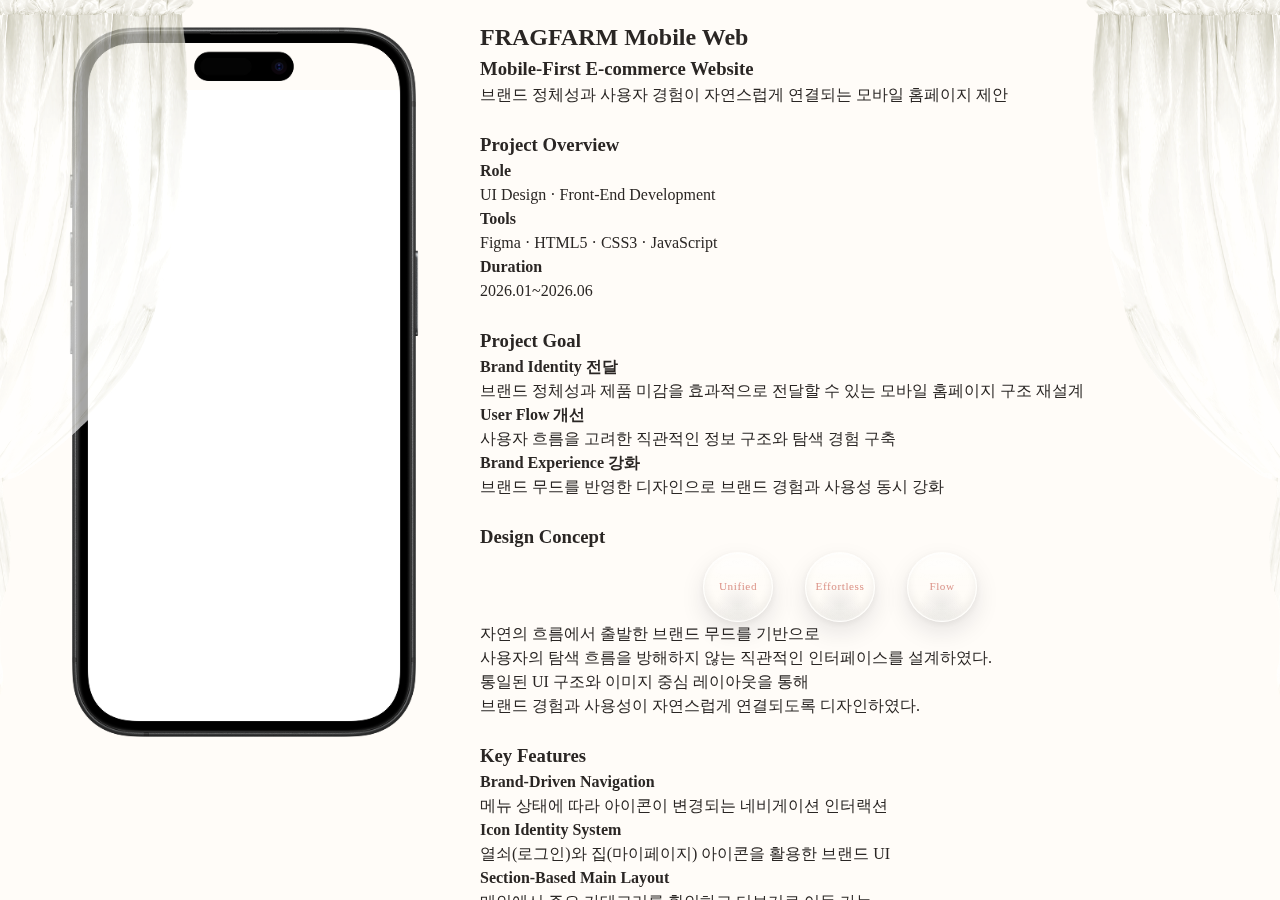
<file: fragfarm-mobile-project/index.html>
<!DOCTYPE html>
<html lang="ko">
<head>
    <meta charset="UTF-8">
    <meta name="viewport" content="width=device-width, initial-scale=1.0">
    <title>Document</title>
    <link rel="stylesheet" href="css/reset.css">
    <link rel="stylesheet" href="css/index.css">
</head>
<body>
<main>
    <article class="project">
        <section class="project__preview">
            <h2 class="visually-hidden">프로젝트 미리보기</h2>
            <div class="device">
                <div class="device-screen">
                    <iframe title="FRAGFARM 모바일 웹 미리보기"
                            src="https://suyeonn.dothome.co.kr/fragfarm-mobile/index.php" 
                            frameborder="0">
                    </iframe>
                </div>
                <img class="device-frame" 
                     src="assets/images/iPhone 16.png" 
                     alt="">
            </div>
        </section>
        <div class="layout">
            <header class="project__header">
                <h2 class="project__title">FRAGFARM Mobile Web</h2>
                <h3 class="project__subtitle">Mobile-First E-commerce Website</h3>
                <p class="project__summary">
                    브랜드 정체성과 사용자 경험이 자연스럽게 연결되는 모바일 홈페이지 제안
                </p>
            </header>
            <section class="project__overview">
                <h3 class="project__subtitle">Project Overview</h3>
                <ul class="project__content">
                    <li>
                        <h4>Role</h4>
                        <p>UI Design · Front-End Development</p>
                    </li>
                    <li>
                        <h4>Tools</h4>
                        <p>Figma · HTML5 · CSS3 · JavaScript</p>
                    </li>
                    <li>
                        <h4>Duration</h4>
                        <p>2026.01~2026.06</p>
                    </li>
                </ul>
            </section>
            <section class="project__goal">
                <h3 class="project__subtitle">Project Goal</h3>
                <ul class="project__content">
                    <li>
                        <h4>Brand Identity 전달</h4>
                        <p>브랜드 정체성과 제품 미감을 효과적으로 전달할 수 있는 모바일 홈페이지 구조 재설계</p>
                    </li>
                    <li>
                        <h4>User Flow 개선</h4>
                        <p>사용자 흐름을 고려한 직관적인 정보 구조와 탐색 경험 구축</p>
                    </li>
                    <li>
                        <h4>Brand Experience 강화</h4>
                        <p>브랜드 무드를 반영한 디자인으로 브랜드 경험과 사용성 동시 강화</p>
                    </li>
                </ul>
            </section>
            <section class="project__concept">
                <h3 class="project__subtitle">Design Concept</h3>
                <div class="project__content">
                    <ul class="concept__keywords">
                        <li class="concept__keyword">
                            Unified
                        </li>
                        <li class="concept__keyword">
                            Effortless
                        </li>
                        <li class="concept__keyword">
                            Flow
                        </li>
                    </ul>
                    <p>
                        자연의 흐름에서 출발한 브랜드 무드를 기반으로<br>
                        사용자의 탐색 흐름을 방해하지 않는 직관적인 인터페이스를 설계하였다.
                    </p>
                    <p>
                        통일된 UI 구조와 이미지 중심 레이아웃을 통해<br>
                        브랜드 경험과 사용성이 자연스럽게 연결되도록 디자인하였다.
                    </p>
                </div>
            </section>
            <section class="project__key-features">
                <h3 class="project__subtitle">Key Features</h3>
                <ul class="project__content">
                    <li>
                        <h4>Brand-Driven Navigation</h4>
                        <p>메뉴 상태에 따라 아이콘이 변경되는 네비게이션 인터랙션</p>
                    </li>
                    <li>
                        <h4>Icon Identity System</h4>
                        <p>열쇠(로그인)와 집(마이페이지) 아이콘을 활용한 브랜드 UI</p>
                    </li>
                    <li>
                        <h4>Section-Based Main Layout</h4>
                        <p>메인에서 주요 카테고리를 확인하고 더보기로 이동 가능</p>
                    </li>
                    <li>
                        <h4>Product Browsing Control</h4>
                        <p>1열 / 2열 보기와 페이지 분리를 통한 탐색 피로도 감소</p>
                    </li>
                    <li>
                        <h4>Quick Shopping Interaction</h4>
                        <p>위시리스트와 장바구니로 상세 페이지 없이 쇼핑 가능</p>
                    </li>
                </ul>
            </section>
        </div>
    </article>
</main>
</body>
</html>
</file>
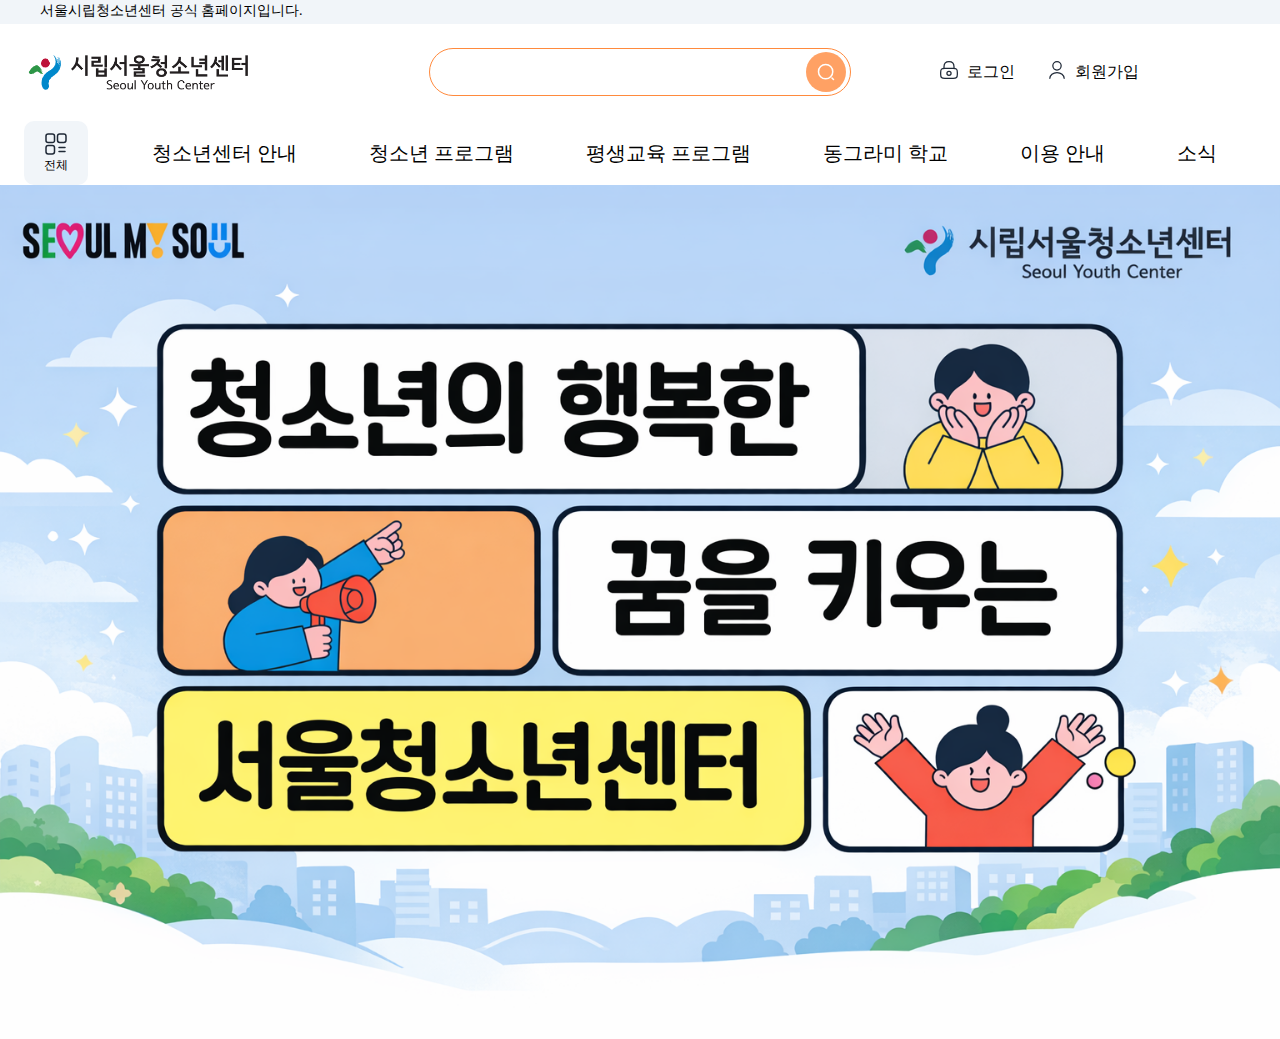
<file: seoul-youth-center/index.html>
<!DOCTYPE html>
<html lang="ko">
<head>
    <meta charset="UTF-8">
    <meta name="viewport" content="width=device-width, initial-scale=1.0">
    <title>시립서울청소년센터</title>
    <link rel="stylesheet" href="css/reset.css">
    <link rel="stylesheet" href="css/base.css">

    <link rel="stylesheet" href="css/layout/nav-global.css">
    <link rel="stylesheet" href="css/layout/header.css">

    <link rel="stylesheet" href="css/components/icons.css">
    
    <link rel="stylesheet" href="css/pages/index.css">
</head>
<body>

    <!-- Top bar -->
<div class="top-bar">
<p>서울시립청소년센터 공식 홈페이지입니다.</p>
</div>

    <!-- Header -->
<header class="container">
        <!-- Header : Top -->
    <div class="header-top">
        <h1><img class="logo" src="assets/images/Logo.gif" alt="로고"></h1>
        <form class="search" role="search">
            <label for="search" class="visually-hidden">사이트 검색</label>
            <input id="search" name="q" type="search">
            <button class="search__btn" type="submit" aria-label="검색">
                <svg 
                    class="icon" 
                    aria-hidden="true" 
                    focusable="false" 
                    viewBox="0 0 24 24" 
                    xmlns="http://www.w3.org/2000/svg">
                    <path d="M11.5 21C16.7467 21 21 16.7467 21 11.5C21 6.25329 16.7467 2 11.5 2C6.25329 2 2 6.25329 2 11.5C2 16.7467 6.25329 21 11.5 21Z"/>
                    <path d="M22 22L20 20"/>
                </svg>
            </button>
        </form>
        <nav class="nav-user">
            <a href="#">
                <svg 
                    class="icon" 
                    aria-hidden="true" 
                    focusable="false" 
                    viewBox="0 0 24 24" 
                    xmlns="http://www.w3.org/2000/svg">
                    <path d="M6 10V8C6 4.69 7 2 12 2C17 2 18 4.69 18 8V10"/>
                    <path d="M12 18.5C13.3807 18.5 14.5 17.3807 14.5 16C14.5 14.6193 13.3807 13.5 12 13.5C10.6193 13.5 9.5 14.6193 9.5 16C9.5 17.3807 10.6193 18.5 12 18.5Z"/>
                    <path d="M17 22H7C3 22 2 21 2 17V15C2 11 3 10 7 10H17C21 10 22 11 22 15V17C22 21 21 22 17 22Z"/>
                </svg>
                로그인
            </a>  
            <a href="#">
                <svg 
                    class="icon" 
                    aria-hidden="true" 
                    focusable="false" 
                    viewBox="0 0 24 24" 
                    xmlns="http://www.w3.org/2000/svg">
                    <path d="M12 12C14.7614 12 17 9.76142 17 7C17 4.23858 14.7614 2 12 2C9.23858 2 7 4.23858 7 7C7 9.76142 9.23858 12 12 12Z"/>
                    <path d="M20.59 22C20.59 18.13 16.74 15 12 15C7.26003 15 3.41003 18.13 3.41003 22"/>
                </svg>
                회원가입
            </a>
        </nav>
    </div>
        <!-- Header : Bottom -->
    <nav class="header-bottom nav-primary">
        <button
            class="nav-global-toggle" 
            aria-expanded="false"
            aria-label="전체 메뉴"
            aria-controls="nav-global">
            <svg 
                class="icon" 
                aria-hidden="true" 
                focusable="false" 
                viewBox="0 0 24 24" 
                xmlns="http://www.w3.org/2000/svg">
                <path d="M22 8.27V4.23C22 2.64 21.36 2 19.77 2H15.73C14.14 2 13.5 2.64 13.5 4.23V8.27C13.5 9.86 14.14 10.5 15.73 10.5H19.77C21.36 10.5 22 9.86 22 8.27Z"/>
                <path d="M10.5 8.52V3.98C10.5 2.57 9.86 2 8.27 2H4.23C2.64 2 2 2.57 2 3.98V8.51C2 9.93 2.64 10.49 4.23 10.49H8.27C9.86 10.5 10.5 9.93 10.5 8.52Z"/>
                <path d="M10.5 19.77V15.73C10.5 14.14 9.86 13.5 8.27 13.5H4.23C2.64 13.5 2 14.14 2 15.73V19.77C2 21.36 2.64 22 4.23 22H8.27C9.86 22 10.5 21.36 10.5 19.77Z"/>
                <path d="M15 15.5H21"/>
                <path d="M15 19.5H21"/>
            </svg>
            전체
        </button>
        <ul class="nav-primary__list">
            <li class="nav-primary__item"><a class="nav-primary__main" href="#">청소년센터 안내</a>
                <ul class="nav-primary__sub">
                    <li><a href="#">소개</a></li>
                    <li><a href="#">시설개요 및 안내</a></li>
                    <li><a href="#">찾아오시는 길</a></li>
                </ul>
            </li>
            <li class="nav-primary__item"><a class="nav-primary__main" href="#">청소년 프로그램</a>
                <ul class="nav-primary__sub">
                    <li><a href="#">활동신청</a></li>
                    <li><a href="#">참여활동</a></li>
                    <li><a href="#">수련활동</a></li>
                    <li><a href="#">봉사활동</a></li>
                    <li><a href="#">지역연계활동</a></li>
                    <li><a href="#">학교연계활동</a></li>
                    <li><a href="#">진로체험활동</a></li>
                    <li><a href="#">문화예술활동</a></li>
                    <li><a href="#">미래융합활동</a></li>
                    <li><a href="#">국제교류활동</a></li>
                    <li><a href="#">장애청소년활동</a></li>
                    <li><a href="#">위기청소년활동</a></li>
                    <li><a href="#">특성화활동</a></li>
                    <li><a href="#">동그라미학교</a></li>
                    <li><a href="#">방과후아카데미</a></li>
                </ul>
            </li>
            <li class="nav-primary__item"><a class="nav-primary__main" href="#">평생교육 프로그램</a>
                <ul class="nav-primary__sub">
                    <li><a href="#">접수안내</a></li>
                    <li><a href="#">교육강좌</a></li>
                </ul>
            </li>
            <li class="nav-primary__item"><a class="nav-primary__main" href="#">동그라미 학교</a></li>
            <li class="nav-primary__item"><a class="nav-primary__main" href="#">이용 안내</a>
                <ul class="nav-primary__sub">
                    <li><a href="#">문화공간</a></li>
                    <li><a href="#">종합체력실</a></li>
                    <li><a href="#">시설대관</a></li>
                    <li><a href="#">기관방문</a></li>
                </ul>
            </li>
            <li class="nav-primary__item"><a class="nav-primary__main" href="#">소식</a>
                <ul class="nav-primary__sub">
                    <li><a href="#">공지사항</a></li>
                    <li><a href="#">프로그램 활동사진</a></li>
                    <li><a href="#">보도자료</a></li>
                    <li><a href="#">서울시정</a></li>
                    <li><a href="#">공유자료</a></li>
                </ul>
            </li>
        </ul>
    </nav>
            <!-- Gobal Menu (Full Menu) -->
    <div class="nav-global">
        <div class="nav-global__header">
            <h2 class="nav-global__title">전체 메뉴</h2>
            <button
                class="nav-global__close"
                type="button"
                aria-label="전체 메뉴 닫기"
                aria-controls="global-nav">
                <svg 
                    class="icon" 
                    aria-hidden="true" 
                    focusable="false"
                    viewBox="0 0 24 24" 
                    xmlns="http://www.w3.org/2000/svg">
                    <path d="M19.8571 5L5 19.8571"/>
                    <path d="M5 5L19.8571 19.8571"/>
                </svg>
            </button>
        </div>
        <nav aria-label="전체 메뉴">
            <ul class="nav-global__list">
                <li class="nav-global__item"><a class="nav-global__main" href="#">청소년센터 안내</a>
                    <ul class="nav-global__sub">
                        <li><a href="#">소개</a></li>
                        <li><a href="#">시설개요 및 안내</a></li>
                        <li><a href="#">찾아오시는 길</a></li>
                    </ul>
                </li>
                <li class="nav-global__item"><a class="nav-global__main" href="#">청소년 프로그램</a>
                    <ul class="nav-global__sub">
                        <li><a href="#">활동신청</a></li>
                        <li><a href="#">참여활동</a></li>
                        <li><a href="#">수련활동</a></li>
                        <li><a href="#">봉사활동</a></li>
                        <li><a href="#">지역연계활동</a></li>
                        <li><a href="#">학교연계활동</a></li>
                        <li><a href="#">진로체험활동</a></li>
                        <li><a href="#">문화예술활동</a></li>
                        <li><a href="#">미래융합활동</a></li>
                        <li><a href="#">국제교류활동</a></li>
                        <li><a href="#">장애청소년활동</a></li>
                        <li><a href="#">위기청소년활동</a></li>
                        <li><a href="#">특성화활동</a></li>
                        <li><a href="#">동그라미학교</a></li>
                        <li><a href="#">방과후아카데미</a></li>
                    </ul>
                </li>
                <li class="nav-global__item"><a class="nav-global__main" href="#">평생교육 프로그램</a>
                    <ul class="nav-global__sub">
                        <li><a href="#">접수안내</a></li>
                        <li><a href="#">교육강좌</a></li>
                    </ul>
                </li>
                <li class="nav-global__item"><a class="nav-global__main" href="#">동그라미 학교
                    <svg class="icon" viewBox="0 0 24 24" xmlns="http://www.w3.org/2000/svg">
                        <path d="M13 11L21.2 2.80005"/>
                        <path d="M22 6.8V2H17.2"/>
                        <path d="M11 2H9C4 2 2 4 2 9V15C2 20 4 22 9 22H15C20 22 22 20 22 15V13"/>
                    </svg>
                </a></li>
                <li class="nav-global__item"><a class="nav-global__main" href="#">이용 안내</a>
                    <ul class="nav-global__sub">
                        <li><a href="#">문화공간</a></li>
                        <li><a href="#">종합체력실</a></li>
                        <li><a href="#">시설대관</a></li>
                        <li><a href="#">기관방문</a></li>
                    </ul>
                </li>
                <li class="nav-global__item"><a class="nav-global__main" href="#">소식</a>
                    <ul class="nav-global__sub">
                        <li><a href="#">공지사항</a></li>
                        <li><a href="#">프로그램 활동사진</a></li>
                        <li><a href="#">보도자료</a></li>
                        <li><a href="#">서울시정</a></li>
                        <li><a href="#">공유자료</a></li>
                    </ul>
                </li>
            </ul>
        </nav>
    </div>
</header>

    <!-- Main -->
<main>
    <section class="hero hero--home">
        <div class="hero__banner">
            <img src="assets/images/banner/banner-img-1.png" alt="메인 배너">
        </div>
    </section>
</main>
</body>
</file>
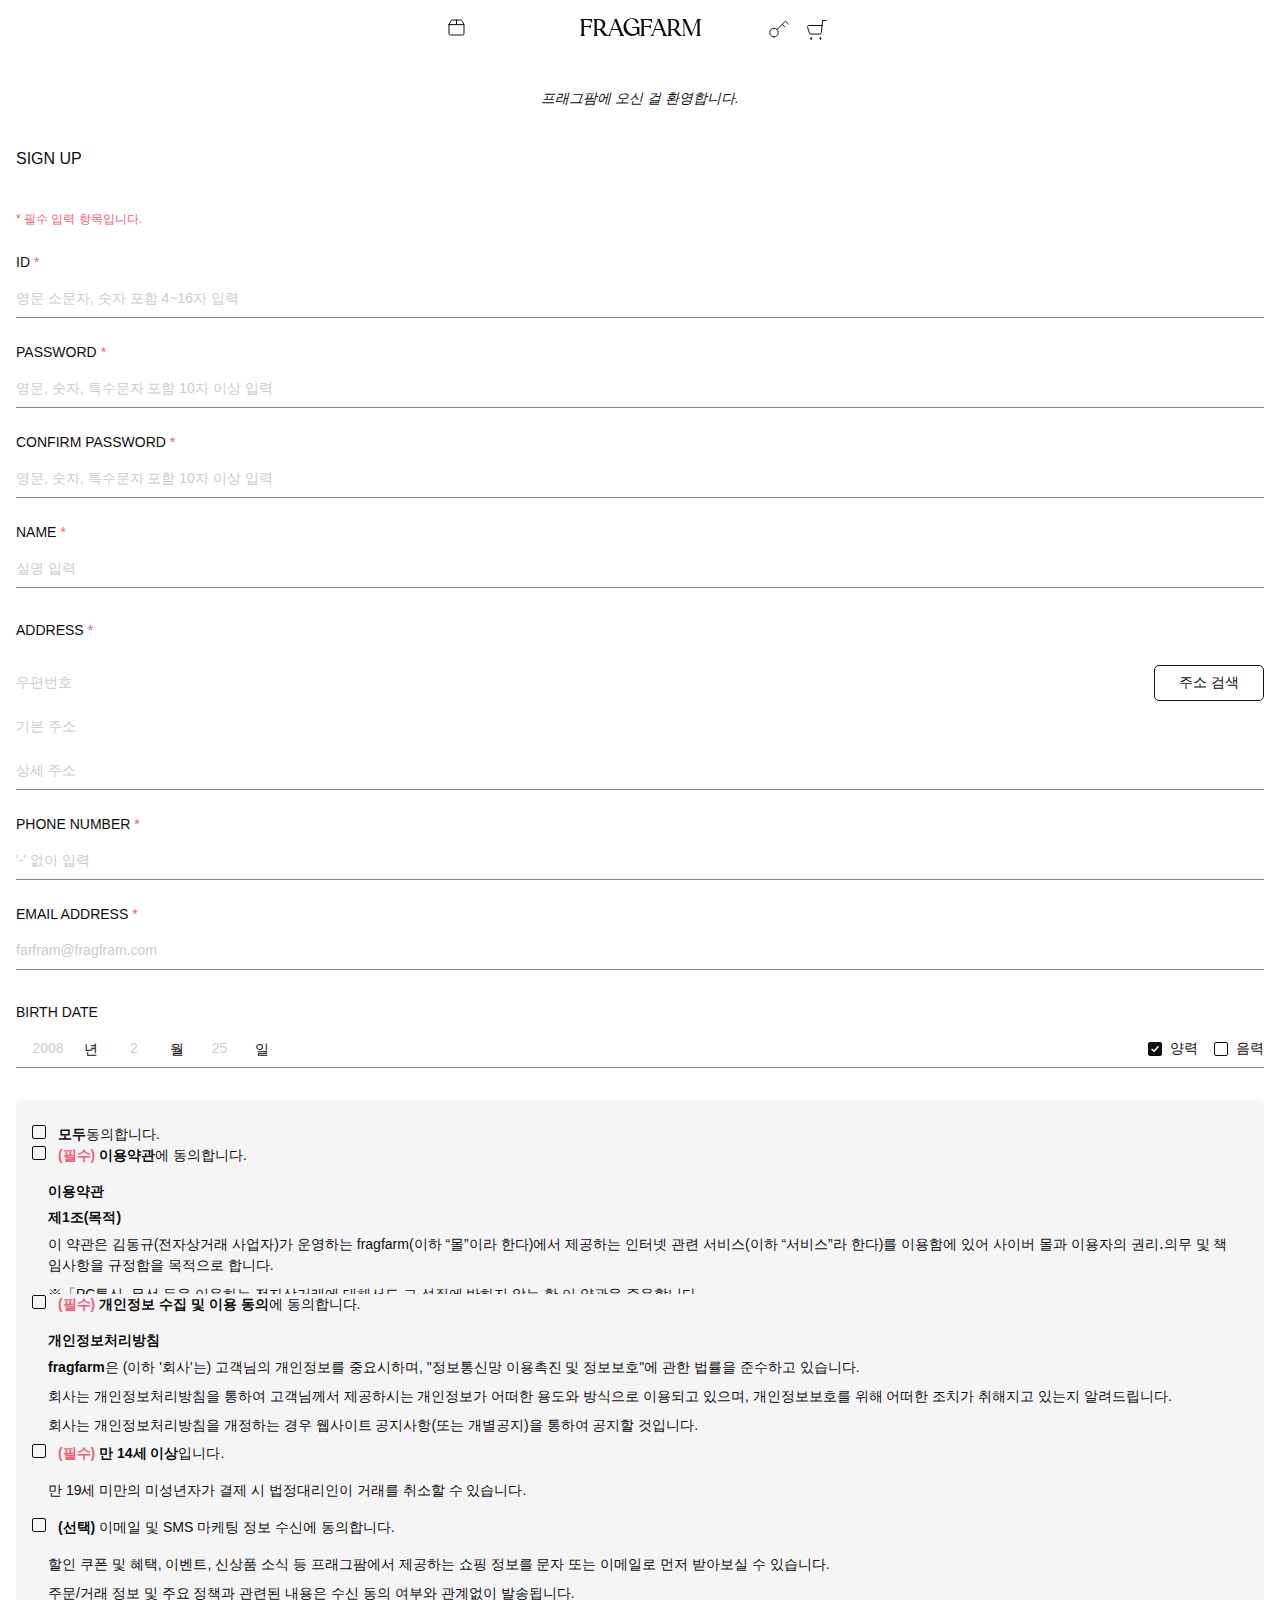
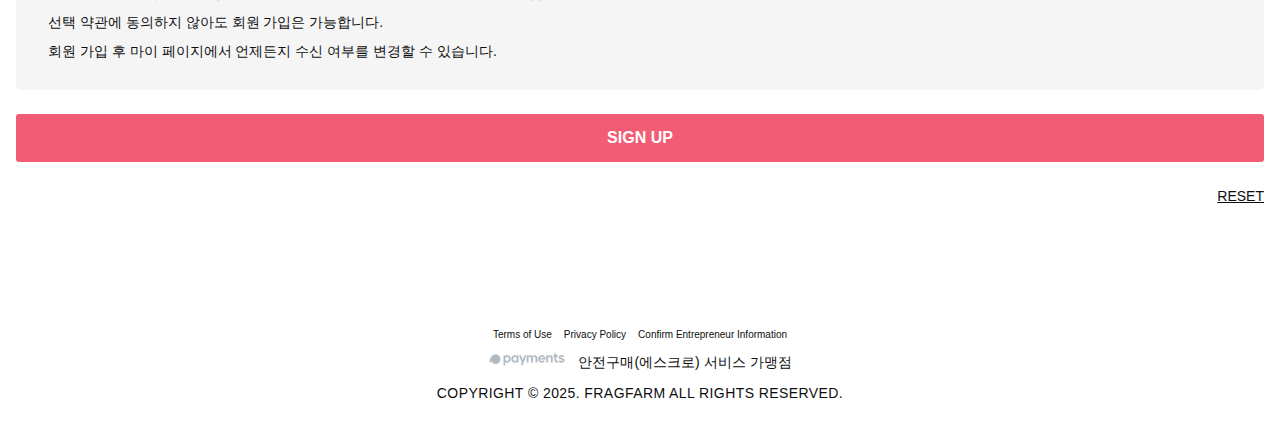
<file: fragfarm-mobile/join.html>
<!DOCTYPE html>
<html lang="ko">
<head>
    <meta charset="UTF-8">
    <meta name="viewport" content="width=device-width, initial-scale=1.0">
    <title>SIGN UP</title>
    <link rel="stylesheet" href="css/reset.css">
    <link rel="stylesheet" href="css/base.css">
    <link rel="stylesheet" href="css/typograph.css">

    <link rel="stylesheet" href="css/layout/header.css">
    <link rel="stylesheet" href="css/layout/footer.css">

    <link rel="stylesheet" href="css/component/button.css">
    <link rel="stylesheet" href="css/component/check-box.css">
    <link rel="stylesheet" href="css/component/page-head.css">

    <link rel="stylesheet" href="css/pages/join.css">
</head>
<body>
<!-- Header -->
<header>
    <!-- Logo -->
    <h1 class="logo font-brand"><a href="#">FRAGFARM</a></h1>
    <!-- Header Main Menu -->
    <button id="header-menu" class="header__menu" 
            aria-label="메인 메뉴" aria-expanded="false">
        <svg viewBox="0 0 24 24" fill="none" xmlns="http://www.w3.org/2000/svg" aria-hidden="true" focusable="false">
            <g data-state="open" transform="translate(0 0)">
                <path d="M3.99756 8.6286H18.9976V17.8553C18.9976 18.1612 18.876 18.4545 18.6596 18.6708C18.4432 18.8871 18.1497 19.0086 17.8437 19.0086H5.1514C4.84539 19.0086 4.5519 18.8871 4.33551 18.6708C4.11912 18.4545 3.99756 18.1612 3.99756 17.8553V8.6286Z"
                        stroke="currentColor" stroke-linecap="round" stroke-linejoin="round"/>
                <path d="M3.99756 8.61541L5.72833 5.28078C5.91492 4.90493 6.20045 4.58708 6.5542 4.3614C6.90796 4.13573 7.31655 4.01078 7.73602 4H15.2591C15.6884 4.00023 16.1092 4.12022 16.474 4.34648C16.8389 4.57274 17.1334 4.8963 17.3245 5.28078L18.9976 8.61541"
                        stroke="currentColor" stroke-linecap="round" stroke-linejoin="round"/>
                <path d="M19.0393 8.60625C19.4786 7.47947 20.3327 6.46085 21.4514 5.72954C21.5801 5.64904 21.6782 5.5336 21.7267 5.40551C21.7751 5.27741 21.7705 5.14574 21.7138 5.03591L19.8937 1.44591C19.8611 1.38149 19.8116 1.32654 19.7488 1.28485C19.686 1.24315 19.6112 1.2157 19.5298 1.20437C19.4497 1.19327 19.3651 1.19798 19.2813 1.2182C19.1976 1.23842 19.1168 1.27368 19.0442 1.32164C17.9886 2.04886 17.1847 3.03316 16.7624 4.1154L19.0393 8.60625Z"
                        stroke="currentColor"/>
                <path d="M4.06768 8.60625C3.62834 7.47947 2.77421 6.46085 1.65551 5.72954C1.52679 5.64904 1.42874 5.5336 1.38028 5.40551C1.33182 5.27741 1.3364 5.14574 1.39311 5.03591L3.21322 1.44591C3.24587 1.38149 3.29531 1.32654 3.35814 1.28485C3.42097 1.24315 3.49569 1.2157 3.57716 1.20437C3.65719 1.19327 3.74188 1.19798 3.8256 1.2182C3.90933 1.23842 3.99018 1.27368 4.06277 1.32164C5.11834 2.04886 5.92224 3.03316 6.34451 4.1154L4.06768 8.60625Z"
                        stroke="currentColor"/>
            </g>
            <g data-state="closed" transform="translate(0 -20)">
                <path d="M11.4976 24.0286L11.4976 28.0286"
                        stroke="currentColor"/>
                <path d="M3.99756 28.6285H18.9976V37.8552C18.9976 38.1611 18.876 38.4544 18.6596 38.6707C18.4432 38.887 18.1497 39.0085 17.8437 39.0085H5.1514C4.84539 39.0085 4.5519 38.887 4.33551 38.6707C4.11912 38.4544 3.99756 38.1611 3.99756 37.8552V28.6285Z"
                        stroke="currentColor"/>
                <path d="M3.99756 28.6154L5.72833 25.2808C5.91492 24.9049 6.20045 24.5871 6.5542 24.3614C6.90796 24.1357 7.31655 24.0108 7.73602 24H15.2591C15.6884 24.0002 16.1092 24.1202 16.474 24.3465C16.8389 24.5727 17.1334 24.8963 17.3245 25.2808L18.9976 28.6154"
                        stroke="currentColor"/>
            </g>
        </svg>
    </button>
    <!-- Header Menu Drawer -->
    <nav class="header__gnb">
    <ul class="gnb__list">
        <li class="gnb__item">
            <a class="gnb__link" href="#">about us</a>
        </li>
        <li class="gnb__item">
            <a class="gnb__link" href="#">SHOP</a>
        </li>
        <li class="gnb__item">
            <a class="gnb__link" href="#">review</a>
        </li>
        <li class="gnb__item gnb__item--has-sub">
            <button class="gnb__toggle" type="button" aria-expanded="false" aria-controls="submenu-season">
                season book
                <img src="assets/icons/expand.svg" alt="" aria-hidden="true">
            </button>
            <ul id="submenu-season" class="gnb__sublist">
                <li class="gnb__subitem">
                    <a class="gnb__link gnb__sublink" href="#">
                        2025 S/S Sentimental Rose
                    </a>
                </li>
            </ul>
        </li>
        <li class="gnb__item gnb__item--has-sub">
            <button class="gnb__toggle" type="button" aria-expanded="false" aria-controls="submenu-cs">
                customer service
                <img src="assets/icons/expand.svg" alt="" aria-hidden="true">
            </button>
            <ul id="submenu-cs" class="gnb__sublist">
                <li class="gnb__subitem">
                    <a class="gnb__link gnb__sublink" href="#">
                        QnA
                    </a>
                </li>
                <li class="gnb__subitem">
                    <a class="gnb__link gnb__sublink" href="#">
                        my page
                    </a>
                </li>
            </ul>
        </li>
        <li class="gnb__instagram">
            <a class="instagram" href="#" aria-label="인스타그램">
            <img src="assets/icons/instagram.svg" alt="" aria-hidden="true">
            </a>   
        </li>
        <li class="gnb__search">
            <form class="search" role="search">
            <label class="search__label visually-hidden" for="q">검색어 입력</label>
            <div class="search__bar">
                <input class="search__input" type="search" name="q" id="q" placeholder="What are you looking for?">
                <button class="search__button" type="submit" aria-label="검색">
                    <img src="assets/icons/search.svg" alt="" aria-hidden="true">
                </button>
            </div>
            </form>    
        </li>
    </ul>
    </nav>
    <!-- Header Action Menu -->
    <div class="header__actions">
        <a class="login" data-state="logged-out" aria-label="로그인" href="#">
            <svg viewBox="0 0 24 24" fill="none"
                xmlns="http://www.w3.org/2000/svg" aria-hidden="true" focusable="false">
                <g transform="translate(0 -17)" data-icon="logged-out">
                    <path d="M10.0286 30.5429L18.4286 22.1429L21.2857 25" 
                            stroke="currentColor" stroke-linecap="round" stroke-linejoin="round"/>
                    <path d="M15.2143 25.3572L17.7143 27.8572" 
                            stroke="currentColor" stroke-linecap="round" stroke-linejoin="round"/>
                    <path d="M7.00001 37.8572C9.36694 37.8572 11.2857 35.9384 11.2857 33.5715C11.2857 31.2045 9.36694 29.2858 7.00001 29.2858C4.63307 29.2858 2.71429 31.2045 2.71429 33.5715C2.71429 35.9384 4.63307 37.8572 7.00001 37.8572Z" 
                            stroke="currentColor" stroke-linecap="round" stroke-linejoin="round"/>
                </g>
                <g transform="translate(0 2)" data-icon="logged-in">
                    <path d="M2.71429 12.8571L12 3.57141L21.2857 12.8571"
                            stroke="currentColor" stroke-linecap="round" stroke-linejoin="round"/>
                    <path d="M5.57141 10V19.2857H18.4286V10"
                            stroke="currentColor" stroke-linecap="round" stroke-linejoin="round"/>
                    <path d="M12 19.2857V13.5714"
                            stroke="currentColor" stroke-linecap="round" stroke-linejoin="round"/>
                </g>
            </svg>
        </a>
        <a class="cart" aria-label="장바구니" href="#" >
            <svg viewBox="0 0 24 24" fill="none" xmlns="http://www.w3.org/2000/svg" aria-hidden="true" focusable="false">
                <g transform="translate(0 4)">
                    <path d="M19.1433 0.5H15.5719L14.329 12.8571C14.2773 13.1978 14.1043 13.5083 13.8418 13.7314C13.5793 13.9546 13.2449 14.0753 12.9004 14.0714H3.90043C3.5889 14.0877 3.28062 14.0015 3.02266 13.8261C2.76471 13.6507 2.57125 13.3957 2.47186 13.1L0.571856 7.38571C0.501015 7.17088 0.482206 6.94229 0.516977 6.71876C0.551747 6.49524 0.639104 6.28317 0.771856 6.1C0.910153 5.90526 1.09507 5.7483 1.3097 5.64348C1.52433 5.53866 1.76181 5.48933 2.00043 5.5H15.0719" 
                            stroke="currentColor" stroke-linecap="round" stroke-linejoin="round"/>
                    <path d="M4.14327 19.0715C4.53776 19.0715 4.85756 18.7517 4.85756 18.3572C4.85756 17.9627 4.53776 17.6429 4.14327 17.6429C3.74878 17.6429 3.42899 17.9627 3.42899 18.3572C3.42899 18.7517 3.74878 19.0715 4.14327 19.0715Z" 
                            stroke="currentColor" stroke-linecap="round" stroke-linejoin="round"/>
                    <path d="M13.429 19.0715C13.8235 19.0715 14.1433 18.7517 14.1433 18.3572C14.1433 17.9627 13.8235 17.6429 13.429 17.6429C13.0345 17.6429 12.7147 17.9627 12.7147 18.3572C12.7147 18.7517 13.0345 19.0715 13.429 19.0715Z" 
                            stroke="currentColor" stroke-linecap="round" stroke-linejoin="round"/>
                </g>
            </svg>
            <span class="cart__badge">2</span>
        </a>
    </div>

</header>

<!-- Main : Join -->
<main>
<section>
    <p class="join__intro">프래그팜에 오신 걸 환영합니다.</p>
    <h2 class="page-title">SIGN UP</h2>
    <p class="join__note text-accent">* 필수 입력 항목입니다.</p>
    <form action="data.php" method="post">
         <!-- Account -->
        <fieldset class="account">
            <legend class="visually-hidden">계정 정보</legend>
            <div class="form-group">
                <label class="form-label is-required" for="user-id">ID</label>
                <input 
                    id="user-id" 
                    name="user_id"
                    type="text" 
                    minlength="4" 
                    maxlength="16" 
                    autocomplete="username"
                    placeholder="영문 소문자, 숫자 포함 4~16자 입력"
                    required>
            </div>

            <div class="form-group">
                <label class="form-label is-required" for="password">PASSWORD</label>
                <input 
                    id="password"
                    name="password"
                    type="password"
                    minlength="10"
                    autocomplete="new-password"
                    placeholder="영문, 숫자, 특수문자 포함 10자 이상 입력"
                    required>
            </div>

            <div class="form-group">
                <label class="form-label is-required" for="confirm-password">CONFIRM PASSWORD</label>
                <input 
                    id="confirm-password"
                    name="confirm_password"
                    type="password"
                    minlength="10"
                    autocomplete="new-password"
                    placeholder="영문, 숫자, 특수문자 포함 10자 이상 입력"
                    required>
            </div>
        </fieldset>
        <!-- Name -->
        <div class="form-group name">
            <label class="form-label is-required" for="user-name">NAME</label>
            <input 
                id="user-name"
                name="user_name"
                type="text" 
                autocomplete="name"
                placeholder="실명 입력"
                required>
        </div>
        <!-- Adress -->
        <fieldset class="address">
            <legend class="visually-hidden">주소 정보</legend>

            <p class="field-title is-required">ADDRESS</p>  
            <div class="form-group address-group">
            <div class="address-post">
                <label class="visually-hidden" for="postcode"></label>
                <input 
                    id="postcode"
                    name="postcode"
                    type="text"
                    autocomplete="postal-code"
                    placeholder="우편번호"
                    required>
                <button class="btn-address" type="button">주소 검색</button>
            </div>
            <div class="address-line1">
                <label class="visually-hidden" for="aderess-line1">기본 주소</label>
                <input 
                    id="aderess-line1"
                    name="aderess_line1"
                    type="text"
                    autocomplete="address-line1"
                    placeholder="기본 주소"
                    required>
            </div>
            <div class="address-line2">
                <label class="visually-hidden" for="aderess-line2">상세 주소</label>
                <input
                    id="aderess-line2"
                    name="aderess_line2"
                    type="text"
                    autocomplete="address-line2"
                    placeholder="상세 주소"
                    required>
            </div>
            </div>
        </fieldset>
        <!-- Phone -->
        <div class="form-group phone">
            <label class="form-label is-required" for="phone">PHONE NUMBER</label>
            <input
                id="phone"
                name="phone"
                type="tel"
                pattern="[0-9]+"
                inputmode="tel"
                autocomplete="tel"
                placeholder="'-' 없이 입력"
                required
                >
        </div>
        <!-- Email -->
        <div class="form-group email">
            <label class="form-label is-required" for="email">EMAIL ADDRESS</label>
            <input
                id="email"
                name="email"
                type="email"
                autocomplete="email"
                placeholder="farfram@fragfram.com"
                required
                >
        </div>
        <!-- Birth -->
        <fieldset class="birth">
            <legend class="visually-hidden">생년월일</legend>
            <p class="field-title birth">BIRTH DATE</p>
            <div class="form-group birth-group">
            <div class="birth-selects">
                <select id="birth-year" name="birth_year">
                    <option value="">2008</option>
                    <!-- js로 기본값 20살 기준 자동 설정 + 옵션 설정 -->
                </select>
                <label class="form-label" for="birth-year">년</label>
                <select id="birth-month" name="birth_month">
                    <option value="">2</option>
                    <!-- js로 기본값 현재 월 기준 자동 설정 + 옵션 설정 -->
                </select>
                <label class="form-label" for="birth-month">월</label>
                <select id="birth-day" name="birth_day">
                    <option value="">25</option>
                    <!-- js로 기본값 현재 일 기준 자동 설정 + 옵션 설정 -->
                </select>
                <label class="form-label" for="birth-day">일</label>
            </div>
            <div class="calendar-type">
                <label class="radio check-box">
                    <input 
                        class="radio__input check-box__input"
                        type="radio" 
                        name="calendar_type" 
                        value="solar" 
                        checked>
                        양력
                </label>
                <label class="radio check-box">
                    <input 
                        class="radio__input check-box__input"
                        type="radio" 
                        name="calendar_type" 
                        value="lunar">
                        음력
                </label>
            </div>
            </div>
        </fieldset>

        <!-- Agreement -->
        <fieldset class="agreement">
            <legend class="visually-hidden">약관 동의</legend>
            <div class="agreement__item">
            <input 
                class="check-box__input"
                id="agree-all" 
                type="checkbox" 
                name="agree_all"
                data-agreement="all">
            <label class="agreement__label check-box" for="agree-all"> <strong>모두</strong> 동의합니다.</label>
            </div> 
            <div class="agreement__item">
            <input 
                class="check-box__input"
                id="agree-terms" 
                name="agree_terms" 
                type="checkbox" 
                required
                data-agreement="required">
            <label class="agreement__label check-box is-required" for="agree-terms">
                <span class="text-accent">(필수)</span> &nbsp; <strong>이용약관</strong>에 동의합니다.
            </label>
            <div class="agreement__content" aria-label="이용약관 내용">
                <div class="agreement__scroll" id="terms-area">
                    <!-- js로 해당 페이지 내용 들어갈 예정 -->
                    <h3>이용약관</h3>
                    <h4>제1조(목적)</h4>
                    <p>이 약관은 김동규(전자상거래 사업자)가 운영하는 fragfarm(이하 “몰”이라 한다)에서 제공하는 인터넷 관련 서비스(이하 “서비스”라 한다)를 이용함에 있어 사이버 몰과 이용자의 권리․의무 및 책임사항을 규정함을 목적으로 합니다.</p>
                    <p>※「PC통신, 무선 등을 이용하는 전자상거래에 대해서도 그 성질에 반하지 않는 한 이 약관을 준용합니다.</p>
                    <p>...</p>
                </div>
            </div>
            </div>
            <div class="agreement__item">
            <input 
                class="check-box__input"
                id="agree-privacy" 
                name="agree_privacy" 
                type="checkbox" 
                required
                data-agreement="required">
            <label class="agreement__label check-box is-required" for="agree-privacy">
                <span class="text-accent">(필수)</span> &nbsp; <strong>개인정보 수집 및 이용 동의</strong>에 동의합니다.
            </label>
            <div class="agreement__content" aria-label="개인정보 수집 및 이용 동의 내용">
                <div class="agreement__scroll" id="privacy-area">
                    <!-- js로 해당 페이지 내용 들어갈 예정 -->
                    <h3>개인정보처리방침</h3>
                    <p><strong>fragfarm</strong>은 (이하 '회사'는) 고객님의 개인정보를 중요시하며, "정보통신망 이용촉진 및 정보보호"에 관한 법률을 준수하고 있습니다.</p>
                    <p>회사는 개인정보처리방침을 통하여 고객님께서 제공하시는 개인정보가 어떠한 용도와 방식으로 이용되고 있으며, 개인정보보호를 위해 어떠한 조치가 취해지고 있는지 알려드립니다.</p>
                    <p>회사는 개인정보처리방침을 개정하는 경우 웹사이트 공지사항(또는 개별공지)을 통하여 공지할 것입니다.</p>
                    <p>...</p>
                </div>
            </div>
            </div>
            <div class="agreement__item">
            <input 
                class="check-box__input"
                id="agree-age" 
                name="agree_age" 
                type="checkbox" 
                required
                data-agreement="required">
            <label class="agreement__label check-box is-required" for="agree-age">
                <span class="text-accent">(필수)</span> &nbsp; <strong>만 14세 이상</strong>입니다.
            </label>
            <div class="agreement__content" aria-label="만 19세 미만 시 주의사항">
                <div class="agreement__scroll">
                    <p>만 19세 미만의 미성년자가 결제 시 법정대리인이 거래를 취소할 수 있습니다.</p>
                </div>
            </div>
            </div>
            <div class="agreement__item">
            <input 
                class="check-box__input"
                id="agree-marketing" 
                name="agree_marketing"
                type="checkbox"
                data-agreement="optional">
            <label class="agreement__label check-box" for="agree-marketing">
                <strong>(선택)</strong> &nbsp;이메일 및 SMS 마케팅 정보 수신에 동의합니다.
            </label>
            <div class="agreement__content" aria-label="이메일 및 SMS 마케팅 정보 수신 동의 내용">
                <div class="agreement__scroll">
                    <p>할인 쿠폰 및 혜택, 이벤트, 신상품 소식 등 프래그팜에서 제공하는 쇼핑 정보를 문자 또는 이메일로 먼저 받아보실 수 있습니다.</p>
                    <p>주문/거래 정보 및 주요 정책과 관련된 내용은 수신 동의 여부와 관계없이 발송됩니다.</p>
                    <p>선택 약관에 동의하지 않아도 회원 가입은 가능합니다.</p>
                    <p>회원 가입 후 마이 페이지에서 언제든지 수신 여부를 변경할 수 있습니다. </p>
                </div>
            </div>
            </div>
        </fieldset>
        <!-- Submit Button -->
        <div>
            <button class="btn btn-signup" type="submit">
                SIGN UP
            </button>
            <button class="btn-reset" type="reset">
                RESET
            </button>
        </div>
    </form>
</section>
</main>

<!-- Footer -->
<footer>
    <nav>
        <ul class="footer__nav">
            <li><a href="#">Terms of Use</a></li>
            <li><a href="#">Privacy Policy</a></li>
            <li><a href="#">Confirm Entrepreneur Information</a></li>
        </ul>
    </nav>
    <div class="footer__escrow">
        <a href="#" aria-label="에스크로 서비스 안내 페이지로 이동">
            <img class="payments-logo" src="assets/icons/escrow-payments.svg" alt="에스크로 결제 로고">
        </a>
        <p>안전구매(에스크로) 서비스 가맹점</p>
    </div>
    <p class="footer__copyright">
        COPYRIGHT &copy; 2025. FRAGFARM ALL RIGHTS RESERVED.
    </p>
</footer>
</body>
</html>
</file>
<file: fragfarm-mobile-project/css/index.css>
@charset "utf-8";

:root {
    --color-text: #2a2624;
    --color-text-soft: #5a514d;
    --color-text-card: #3a3431;
}

html,
body {
    min-height: 100%;
    overflow-x: hidden;
    color: var(--color-text);

    background-color: #fffcf8;
}

.mobile-link {
    display: none;
}

main {
    height: 100vh;
    min-height: 100vh;
    display: flex;
    justify-content: center;
    align-items: center;

    overflow: hidden;
}

.project {
    display: grid;
    grid-template-columns: 
        clamp(360px, 22vw, 430px) minmax(0, 1fr);
    column-gap: 2.5rem;

    width: min(90%, 1400px);
    height: 100%;
    max-height: 100vh;

    margin: 0 auto;
    padding-top: 1.5%;
}

.project::before {
    content: "";
    display: block;
    position: absolute;
    left: -15%;
    top: -2.7%;
    z-index: 1000;

    width: 31%;
    aspect-ratio: 683 / 1440;

    background: url(../assets/images/curtain.png) center / cover no-repeat;
    filter: brightness(1.05) opacity(.7);
    pointer-events: none;
}

.project::after {
    content: "";
    display: block;
    position: absolute;
    right: -15%;
    top: -2.7%;
    z-index: 1000;

    width: 31%;
    aspect-ratio: 683 / 1440;
    transform: scaleX(-1);

    background: url(../assets/images/curtain.png) center / cover no-repeat;
    filter: brightness(1.05) opacity(.7);
    pointer-events: none;
}

.project > * {
    min-width: 0;
}

.preview {
    width: 100%;
    min-width: 0;
    height: 100%;
    padding-top: 2.5%;

    display: flex;
    justify-content: center;
    align-items: flex-start;
}

.layout {
    display: flex;
    flex-direction: column;
    gap: 1.5rem;

    width: 100%;
    min-width: 0;
    height: 100%;
    overflow-x: hidden;
    overflow-y: auto;

    padding: 0 1rem;
}

/* ========== Content ========== */

/* header */
.header {
    display: flex;
    flex-direction: column;
    justify-content: center;
    align-items: start;
}

.title {
    font-size: 1.6rem;
    font-weight: 700;
    line-height: 1.3;
}

.subtitle {
    width: 100%;

    font-size: .75rem;
    font-weight: 400;
    line-height: 1.4;

    color: var(--color-text-soft);
}

.summary {
    font-size: .85rem;
    font-weight: 400;
    line-height: 1.7;

    padding-top: 1rem;
}

.summary,
p {
    word-break: keep-all;
}

/* Section */
.section {
    display: flex;
    flex-direction: column;
    text-align: start;
    gap: 1.5rem;

    border-top: 1px solid rgba(0,0,0,.06);
    padding-top: 2rem;
    margin-top: 1rem;
}

.section-title {
    font-size: 1.05rem;
    font-weight: 600;
    line-height: 1.35;
    letter-spacing: .02;
}

/* Overview */
.group {
    display: grid;
    grid-template-columns: 1fr 1fr;
}
.overview__meta,
.goals {
    display: flex;
    flex-direction: column;
    gap: .25rem;
}

.overview__meta-item {
    display: grid;
    grid-template-columns: 3.5rem 1fr;
    gap: .5rem;
    align-items: center;

    font-size: .8rem;
    line-height: 1.5;
}

.overview__meta-label {
    font-size: .75rem;
    font-weight: 500;
    line-height: 1.4;

}

.overview__meta p {
    color: var(--color-text-soft);
}

/* Goals */

.goals__item {
    display: grid;
    grid-template-columns: 6.5rem 1fr;
    gap: .5rem;
    align-items: center;

    font-size: .8rem;
    line-height: 1.5;
}

.goals__item-label {
    font-size: .75rem;
    font-weight: 500;
    line-height: 1.4;
}

.goals__item p {
    color: var(--color-text-soft);
}

/* Concept */

.concept__keywords {
    display: flex;
    justify-content: center;
    gap: 2rem;
    
    padding: 0 .5rem;
}

.concept__keyword {
    width: min(100%, 70px);
    aspect-ratio: 1 / 1;

    display: grid;
    place-items: center;

    padding: .75rem 0;

    font-size: .7rem;
    font-weight: 500;
    line-height: 1.3;
    letter-spacing: 0.05em;

    color: #dd9489;

    position: relative;
    overflow: hidden;

    /* style */
    border-radius: 50%;
    border: 1px solid rgba(255,255,255,.55);

    background:
        linear-gradient(180deg,
        rgba(255,255,255,.45) 0%,
        rgba(255,255,255,.22) 45%,
        rgba(255,255,255,.12) 100%
    );

    box-shadow:
        inset 0 1px 0 rgba(255,255,255,.72),
        inset 0 -1px 0 rgba(255,255,255,.18),
        inset 0 -6px 10px rgba(0,0,0,.06),
        0 10px 24px rgba(15,23,42,.10),
        0 2px 8px rgba(15,23,42,.06);

    backdrop-filter: blur(10px) saturate(140%);
    -webkit-backdrop-filter: blur(10px) saturate(140%);
}

/* 상단 얇은 글로우 */
.concept__keyword::before {
    content: "";
    position: absolute;
    left: 14%;
    top: 10%;
    width: 72%;
    height: 34%;
    border-radius: 50%;

    background: linear-gradient(
        180deg,
        rgba(255,255,255,.75) 0%,
        rgba(255,255,255,.22) 55%,
        rgba(255,255,255,0) 100%
    );

    filter: blur(2px);
    opacity: .9;
}

/* 은은한 하단 쉐이딩 */
.concept__keyword::after {
    content: "";
    position: absolute;
    inset: 0;
    border-radius: 50%;

    background:
        radial-gradient(circle at 50% 120%,
            rgba(255,255,255,.28) 0%,
            rgba(255,255,255,.12) 20%,
            rgba(255,255,255,0) 42%
        ),
        radial-gradient(circle at 50% 78%,
            rgba(15,23,42,.08) 0%,
            rgba(15,23,42,0) 36%
        );

    pointer-events: none;
}

.concept__info {
    text-align: center;
    font-size: .8rem;
    line-height: 1.5;

    padding-top: .5rem;
}

/* Key-features */

.key-features__cards {
    display: grid;
    grid-template-columns: repeat(2, minmax(0, 25rem));
    grid-template-rows: 1fr 1fr;
    gap: .25rem;
}

.key-features__card {
    display: flex;
    flex-direction: column;
    justify-content: center;
    align-items: center;
    gap: .25rem;

    max-width: 25rem;

    padding: .75rem;

    font-size: .85rem;
    line-height: 1.5;
    text-align: center;

    /* style */
    border: 1px solid rgba(255, 255, 255, .5);
    border-radius: 1rem;

    background:
        linear-gradient(
            180deg,
            rgba(255 ,255, 255, .34) 0%,
            rgba(255, 255, 255, .18) 45%,
            rgba(255, 255, 255, .10) 100%
        );

    backdrop-filter: blur(14px) saturate(140%);
    -webkit-backdrop-filter: blur(14px) saturate(140%);

    box-shadow:
        inset 0 1px 0 rgba(255, 255, 255, .7),
        inset 0 -1px 0 rgba(255, 255, 255, .18),

        0 4px 8px rgba(0, 0, 0, .06),
        0 14px 28px rgba(0, 0, 0, .08);

    font-size: .8rem;
    line-height: 1.5;
    text-align: center;
}

.key-features__card::before {
    content: "";
    position: absolute;
    inset: 0 auto auto 0;
    width: 100%;
    height: 42%;
    pointer-events: none;

    background: linear-gradient(
        180deg,
        rgba(255, 255, 255, .52) 0%,
        rgba(255, 255, 255, .18) 45%,
        rgba(255, 255, 255, 0) 100%
    );
}

.key-features__card::after {
    content: "";
    position: absolute;
    left: 8%;
    right: 8%;
    bottom: 6%;
    height: 28%;
    pointer-events: none;
    border-radius: 999px;

    background: radial-gradient(
        ellipse at center,
        rgba(255,255,255,.18) 0%,
        rgba(255,255,255,.06) 40%,
        rgba(255,255,255,0) 75%
    );
}

.key-features__card-label {
    font-size: .75rem;
    font-weight: 500;
    line-height: 1.35;

    color: #af6056;
}

/* ========== Device ========== */
.device {
    position: sticky;
    
    width: 100%;
    max-width: 430px;
    min-width: 360px;
    aspect-ratio: 453 / 913;
}

.device-frame {
    display: block;
    position: relative;
    z-index: 3;
    
    width: 100%;
    height: 100%;

    pointer-events: none;
}

.device-screen {
    position: absolute;
    z-index: 1;

    width: 100%;
    height: 100%;

    padding: 19.8% 6.5% 6.6% 6.5%;

    overflow: hidden;
    border-radius: 0 0 20% 20%;
}

.device-screen iframe {
    display: block;
    z-index: 1;

    width: 100%;
    height: 100%;

    background-color: #fff;
}

.device-top {
    position: absolute;
    top: 3.25%;
    left: 50%;
    transform: translateX(-50%);

    width: 88%;
    height: auto;

    fill: none;
}

/* Scroll */
.layout::-webkit-scrollbar {
    width: 5px;
}

.layout::-webkit-scrollbar-thumb {
    background: #dbd4c7;
    border-radius: 999px;
}

.layout::-webkit-scrollbar-track {
    background: transparent;
}

.layout::-webkit-scrollbar-thumb:hover {
    background: #b8b8b8;
}
</file>
<file: seoul-youth-center/css/base.css>
@charset "utf-8";

html { 
  font-size: 16px; 
}

body {
  margin: 0;
}

*,
*::before,
*::after {
  box-sizing: border-box;
}

button,
input,
select,
textarea {
  font-family: inherit;
  font-size: inherit;
}

/* Input */
input::placeholder {
    color: #CCCCCC;
}

/* Keyboard-Focus */
:focus-visible {
  outline: 2px dashed #1F2937;
  outline-offset: 2px;
}

/* Not Keyboard */
:focus:not(:focus-visible) {
  outline: none;
}

/* Scroll */
::-webkit-scrollbar {
  width: 3px;
  height: 3px; /* 가로 스크롤용 */
}

::-webkit-scrollbar-thumb {
  background: #ccc;
  border-radius: 10px;
}

::-webkit-scrollbar-thumb:hover {
  background: #999;
}

::-webkit-scrollbar-track {
  background: transparent;
}
</file>
<file: seoul-youth-center/css/layout/nav-global.css>
@charset "utf-8";

/* 숨기기 */
.nav-global {display: none;} 

header {
    position: relative;
}

.nav-global [hidden] {
    display: none;
    
}

.nav-global {
    position: absolute;
    left: 0;
    top: 6rem;
    z-index: 1000;

    width: 100%;
    height: auto;
    max-width: 1200px;
    margin: 0 auto;
    padding: 0 2rem;

    background: #fff;
    border-radius: 10px;
}

.nav-global__header {
    display: flex;
    justify-content: space-between;
    align-items: center;

    width: 100%;
    height: 4rem;
}

.nav-global__title {
    font-size: 1.25rem;
    font-weight: 600;
}

.nav-global__list {
    display: flex;
    flex-direction: column;
    gap: .5rem;

    padding: 1.5rem 0;
}

.nav-global__item {
    display: grid;
    grid-template-columns: .2fr 1fr;
    column-gap: 5rem;
    align-items: start;
}

.nav-global__item .icon {
    width: 1rem;
    height: 1rem;
    stroke-width: 2.5;
}

.nav-global__main {
    display: flex;
    flex-wrap: wrap;
    align-items: center;
    gap: .5rem;

    min-width: 12rem;
    padding: .75rem .5rem;

    font-size: 1.125rem;
    font-weight: bold;

    white-space: nowrap;
}

.nav-global__sub {
    display: grid;
    grid-template-columns: repeat(4, 1fr);
    column-gap: .5rem;
    align-items: start;

    width: 100%;
}

.nav-global__sub a {
    display: block;
    min-width: 8.7rem;
    padding: .75rem .75rem;
    
    font-size: 1rem;
    font-weight: 500;

    white-space: nowrap;
}

.nav-global__sub a:hover {
    font-weight: 700;
    border-radius: 10px;
    color: #2563EB;
    background: #EFF6FF;
}
</file>
<file: seoul-youth-center/css/layout/header.css>
@charset "utf-8";

/* Top Bar */
.top-bar {
    display: flex;
    justify-content: center;
    width: 100%;
    height: 1.5rem;
    background-color: #F1F5F9;
}

.top-bar p {
    width: 1200px;
    font-size: .875rem;
    white-space: nowrap;
}

/* Header */
/* Header Top */
.header-top {
    display: grid;
    grid-template-columns: 
        minmax(16.5rem, .75fr) 1fr .75fr;
    column-gap: 5.5rem;
    align-items: center;

    padding: 1.5rem;
}

.logo {
    width: auto;
    height: 2.5rem;
    min-height: 1.5rem;
    
    object-fit: contain;
}

.search {
    display: flex;
    flex-wrap: nowrap;
    justify-content: space-between;
    align-items: center;

    width: 100%;
    height: 48px;
    padding: 0 .25rem 0 1rem;

    border: 1px solid #FF8A3D;
    border-radius: 100px;
}

.search__btn {
    display: flex;
    justify-content: center;
    align-items: center;

    border-radius: 20px;

    width: 40px;
    height: 40px;
    background: #FF8A3DCC;
}

.search__btn svg {
    width: 18px;
    height: 18px;
    stroke: #fff;
    stroke-width: 2;
}

.nav-user {
    display: flex;
    align-items: center;
    gap: 2rem;
}

.nav-user svg {
    width: 20px;
    height: 20px;
}

.nav-user a {
    display: flex;
    gap: .5rem;
    font-weight: 500;
    white-space: nowrap;
}

/* Header Bottom */
/* Main */
.header-bottom {
    display: flex;
    justify-content: start;
    align-items: center;
    gap: 2rem;

    padding: 0 1.5rem;
}

.nav-global-toggle {
    display: flex;
    flex-direction: column;
    justify-content: center;
    align-items: center;
    flex-shrink: 0;

    width: 4rem;
    height: 4rem;

    font-size: .75rem;
    font-weight: 500;

    border-radius: 10px;
    background: #F1F5F9;
}

.nav-primary__list {
    display: flex;
    gap: .5rem;
}

.nav-primary__item {
    position: relative;
    padding: 1.1rem 1rem;
}

.nav-primary__main {
    position: relative;
    min-width: 12rem;
    padding: .75rem 1rem;

    font-size: 1.25rem;
    font-weight: 500;

    white-space: nowrap;
}

/* Main Hover */
/* Hover : Star */
.nav-primary__main:hover {
    font-weight: 700;
    color: #2563EB;
}

.nav-primary__main::after {
    content: "";

    display: inline-block;
    position: absolute;
    top: 0;
    right: -6px;

    width: 1.125rem;
    height: 1.125rem;

    opacity: 0;
    transform: translate(-10px, 10px);
    transition: all .2s ease-in-out;

    background: url(../../assets/icons/star--hover.svg) 
                no-repeat center / contain ;
    
}

.nav-primary__main:hover::after {
    opacity: 1;
    transform: translate(0, 0);
}

/* Hover : Sub */
.nav-primary__item:hover > .nav-primary__sub,
.nav-primary__item:focus-within > .nav-primary__sub {
  opacity: 1;
  transform: translateY(0);
  pointer-events: auto;
}

/* Sub */
.nav-primary__sub {
    display: flex;
    position: absolute;
    left: 0;
    top: 100%;
    z-index: 1000;

    flex-direction: column;
    flex-wrap: wrap;
    gap: 1.5rem 2.5rem;

    width: max-content;
    min-width: 100%;
    max-height: 16rem;
    align-content: flex-start;
    
    padding: 1.5rem 1.25rem;

    border: 1px solid #D9D9D9;
    background: #fff;

    opacity: 0;
    transform: translateY(-10px);
    pointer-events: none;

    transition: all .2s ease-in-out;
}

.nav-primary__sub a {
    left: 0;
    top: 100%;

    min-width: max-content;

    padding: .75rem .75rem;
    white-space: nowrap;
}

/* Sub Hover */
.nav-primary__sub a:hover {
    font-weight: 700;
    border-radius: 10px;
    color: #2563EB;
}
</file>
<file: seoul-youth-center/css/components/icons.css>
@charset "utf-8";

.icon {
    display: block;
    
    width: 24px;
    height: 24px;

    fill: none;
    stroke: #1F2937;
    
    stroke-width: 1.5;
    stroke-linecap: round;
    stroke-linejoin: round;
}
</file>
<file: seoul-youth-center/css/pages/index.css>
@charset "utf-8";
</file>
<file: fragfarm-mobile/css/base.css>
@charset "utf-8";

html { 
  font-size: 16px; 
}

body {
  margin: 0;
}

*,
*::before,
*::after {
  box-sizing: border-box;
}

button,
input,
select,
textarea {
  font-family: inherit;
  font-size: inherit;
}

/* Input */
input::placeholder {
  color: #CCCCCC;
}

/* Keyboard-Focus */
:focus-visible {
  outline: 2px dashed #1F2937;
  outline-offset: 2px;
}

/* Not Keyboard */
:focus:not(:focus-visible) {
  outline: none;
}

/* Scroll */
::-webkit-scrollbar {
  width: 5px;
  height: 5px; /* 가로 스크롤용 */
}

::-webkit-scrollbar-thumb {
  background: #ccc;
  border-radius: 10px;
}

::-webkit-scrollbar-thumb:hover {
  background: #999;
}

::-webkit-scrollbar-track {
  background: transparent;
}

.skip-links {
  position: fixed;
  top: 0;
  left: 50%;
  transform: translate(-50%, -200%);
  z-index: 20000;

  display: flex;
  gap: .5rem;

  padding: .5rem;

  border-radius: .75rem;
  background: rgba(255,255,255,.95);
  box-shadow: 0 6px 24px rgba(0,0,0,.12);
}

.skip-links:focus-within{
  transform: translate(-50%, 0);
}

.skip-links__link{
  display: inline-flex;
  align-items: center;

  padding: .5rem .75rem;

  border-radius: .5rem;
  text-decoration: none;

  font-size: .875rem;
  font-weight: 600;
  color: inherit;
}
</file>
<file: fragfarm-mobile/css/typograph.css>
@charset "utf-8";

@font-face {
    font-family: 'EditorialToday';
    src: url("../assets/fonts/EditorialToday-Regular.ttf") format('truetype');
    font-weight: 400;
    font-style: normal;
    font-display: swap;
}

/* Font Base */
body {
    font-family: 
    "Pretendard",
    -apple-system,
    BlinkMacSystemFont,
    "Segoe UI",
    "Noto Sans KR",
    "Apple SD Gothic Neo",
    "Malgun Gothic",
    Arial,
    sans-serif;

    font-size: 0.875rem;
    line-height: 1.5;
    color: #0E0E0E;

    -webkit-font-smoothing: antialiased;
    text-rendering: optimizeLegibility;
}

/* Heading */
h1, h2, h3, h4, h5, h6 {
    font-weight: 600;
    line-height: 1.3;
}

/* Text Accent */
.text-accent {
    font-weight: 700;
    color: #F25C74;
}

.font-brand {
    font-family: 'EditorialToday';
    font-weight: 400;
}
</file>
<file: fragfarm-mobile/css/layout/header.css>
@charset "utf-8";

/* ===== header ===== */
header {
    position: fixed;
    left: 50%;
    transform: translateX(-50%);
    z-index: 10000;

    display: flex;
    justify-content: space-between;
    align-items: center;
    width:  min(100%, 430px);
    height: 3.5rem;

    padding: 1rem 1rem;
}

main {
    padding-top: 3.5rem;
}

header.is-menu-open {
    background: rgba(255,255,255,0.92);
}

/* Logo */
.logo {
    position: absolute;
    left: 50%;
    top: 50%;
    transform: translate(-50%, -50%);

    font-size: clamp(0.5rem, 1.5rem, 1.75rem);

}

.logo a {
    padding: 0.25rem;
}

/* Menu */
.header__menu {
    padding: 0.25rem;
}

.header__menu svg {
    display: block;
    width: 1.5rem;
    height: auto;

    fill: none;
}

.header__menu svg path {
    stroke: currentColor;
    stroke-linecap: round;
    stroke-linejoin: round;
}

.header__menu [data-state="open"] { display:none; }

.header__menu[aria-expanded="true"] [data-state="closed"] { display:none; }
.header__menu[aria-expanded="true"] [data-state="open"] { display:block; }


/* Action Nav */
/* Login */
.header__actions svg{
    display: block;
    width: 1.5rem; 
    height: 1.5rem;
}

.login {
    display: inline-flex;
    align-items: center;
    justify-content: center;
    padding: 0.25rem;
}

.login svg g {
    display: none;
}
.login[data-state="logged-out"] g[data-icon="logged-out"] { display: block; }
.login[data-state="logged-in"]  g[data-icon="logged-in"]  { display: block; }

/* Cart */
.cart {
    display: inline-flex;
    position: relative;
    align-items: center; 
    flex: 0 0 auto;
    
    padding: 0.5rem;
}

.cart__badge {
    display: none;
}

.cart__badge {
    position: absolute;
    top: 0.8rem;
    right: 0.2rem;
    font-size: 0.7rem;
    color: currentColor;
}

/* Menu Drawer */
.header__gnb {
    position: fixed;
    left: 0;
    top: 3.5rem;
    z-index: 1000;

    height: 100dvh;
    width: min(80vw, 320px);

    background: rgba(255,255,255,0.92);
    opacity: 0;
    visibility: hidden;
    pointer-events: none;

    transition:
        opacity 0.2s ease,
        visibility 0s linear 0.3s;
}

.header__gnb[data-state="open"] {
    opacity: 1;
    visibility: visible;
    pointer-events: auto;

    transition:
        opacity 0.2s ease,
        visibility 0s linear 0s;
}

.gnb__list {
    position: absolute;
    left: 0;
    top: 0;
    z-index: 1000;

    display: flex;
    width: 100%;
    height: 100vh;
    
    flex-direction: column;
    gap: 1.7rem;

    padding: 1.5rem;
}

#header-menu[aria-expanded="true"] + .header__gnb .gnb__list {
    display: flex;
}

.gnb__link, .gnb__sublink {
    padding: 0.5rem;
}
.gnb__item--has-sub {
    padding: 0 0.5rem;
}

/* Menu Toggle */
.gnb__toggle {
    display: flex;
    justify-content: space-between;
    align-items: center;

    width: 100%;
}

.gnb__toggle img.is-sub-open {
    transform: rotate(180deg);
}

/* ===== Sub Menu ===== */

.gnb__sublist[hidden] {
    display: none;
}

.gnb__sublist {
    display: flex;
    flex-direction: column;
    gap: 1.7rem;

    padding-top: 1.5rem;
    padding-left: 0.5rem;
}

/* Instagram */
.instagram {
    display: inline-flex;
    width: fit-content;
    padding: 0.5rem;
}


/* 검색 기본 레이아웃 */
.search__btn {
    padding: 0.5rem;
}


/* 검색바 한 줄 정렬 */
.search__bar {
    display: flex;
    justify-content: flex-end;
    align-items: center;
    
    height: fit-content;
}


/* 인풋 영역 */
.search__input {
    flex: 0.8;
    /* css에서는 placeholder 길이 만큼만 늘어나게는 못함 */
    min-width: 0;
    max-width: 20rem;

    border-bottom: 1px solid #888;
    text-align: center;
}
.search__input::placeholder {
    color: #cccccc;
}
</file>
<file: fragfarm-mobile/css/layout/footer.css>
@charset "utf-8";

footer {
    display: flex;
    flex-direction: column;
    justify-content: center;
    align-items: center;
    gap: .625rem;

    padding: 5rem 1.5rem 2rem 1.5rem;

    font-size: .625rem;
    font-weight: 300;
}

.footer__info strong {
    font-weight: 300;
}

.footer__nav,
.footer__escrow,
.footer__copyright {
    display: flex;
    flex-wrap: wrap;
    justify-content: center;
    gap: 0 .75rem;
}

.footer__info {
    text-align: center;
}

.footer__info p {
    display: inline;
}

.footer__info p:not(:nth-child(3),:last-child)::after {
    content: "|";
    margin-left: 5px;
    margin-right: 2px;
}

.footer__copyright {
    letter-spacing: .03em;
}
</file>
<file: fragfarm-mobile/css/component/button.css>
@charset "utf-8";

.btn {
    height: 3rem;

    border-radius: 3px;

    font-size: 1rem;
    font-weight: 700;
}
 
.product__btn {
    padding: .5rem;
}

.product__btn svg {
    width: 1rem;
    height: 1rem;

    fill: none;
    stroke: currentColor;
    stroke-linecap: round;
    stroke-linejoin: round;
}

.product__btn--cart svg {
    stroke-width: 1.5;
}

.product__btn--wish svg {
    stroke-width: 1.0;
}

.product__btn--wish[aria-pressed="true"] svg {
    fill: #F25C74;
    stroke: #F25C74;
}

/* Join - Button */
.btn-signup {
    width: 100%;
    color: #fff;
    background: #F25C74;

    margin: 1.5rem 0;
}

.btn-reset {
    display: block;
    width: 100%;
    text-align: end;

    text-decoration: underline;
}

/* Product Form - Button */
.product-form__btn {
    display: grid;
    grid-template-columns: 1fr 1fr;
    gap: .5rem;

    height: 2.5rem;

    margin: 1rem 0 1rem 0;
    
}
.product-form__btn--buy,
.product-form__btn--cart {
    padding: 1rem auto;
    border-radius: 3px;
}

.product-form__btn--buy {
    color: #fff;
    background: #F25C74;
}

.product-form__btn--cart {
    border: 1px solid #0E0E0E;
}
</file>
<file: fragfarm-mobile/css/component/check-box.css>
@charset "utf-8";

.check-box {
    display: inline-flex;
    align-items: center;
    cursor: pointer;

    caret-color: transparent;
}

.check-box__input {
    appearance: none;
    width: 14px;
    height: 14px;
    min-height: 0;

    margin-right: .5rem;

    border: 1px solid #0E0E0E;
    border-radius: 2px;
    background: transparent;
}

.check-box__input:checked {
    border-color: #0E0E0E;
    background-color: #0E0E0E;
    background-image: url("data:image/svg+xml,%3Csvg xmlns='http://www.w3.org/2000/svg' viewBox='0 0 16 16'%3E%3Cpath d='M4 8.5 6.8 11 12 5' fill='none' stroke='white' stroke-width='2' stroke-linecap='round' stroke-linejoin='round'/%3E%3C/svg%3E");
    background-repeat: no-repeat;
    background-position: center;
    background-size: 12px 12px;
}

/* Focus setting */
.check-box__input:focus,
.check-box__input:focus-visible {
    outline: 2px dashed #1F2937;
    outline-offset: 2px;
}
</file>
<file: fragfarm-mobile/css/component/page-head.css>
@charset "utf-8";

.page-title {
    padding: 1.5rem 1rem;

    font-size: 1rem;
    font-weight: 500;
}
</file>
<file: fragfarm-mobile/css/pages/join.css>
@charset "utf-8";

.join__intro {
    display: flex;
    justify-content: center;
    align-items: center;

    padding-top: 2rem;
    padding-bottom: 1rem;
    
    font-style: italic;
}

.join__note {
    padding: 1rem 1rem 0 1rem;

    font-size: .75rem;
    font-weight: 500;
}

/* Account */
form {
    padding: 0 1rem 2.5rem 1rem;
}

.form-group{
    display: flex;
    flex-direction: column;
    justify-content: start;
    gap: .5rem; 

    padding-top: 1.5rem;

    border-bottom: 1px solid #888;
}

.form-label.is-required::after,
.field-title.is-required::after {
    content: "*";
    padding-left: 4px;
    color: #F25C74;
}

/* Address */
.address-post {
    display: flex;
    justify-content: space-between;
}
.btn-address {
    padding: 0 1.5rem;

    border: 1px solid #141414;
    border-radius: 5px;
}

/* Birth */
.field-title {
    padding-top: 2rem;
}

.birth-group {
    display: flex;
    flex-direction: row;
    flex-wrap: wrap;
    justify-content: space-between;
    align-items: center;
    gap: 1rem;

    padding-top: .5rem;
}

.birth select {
    width: 4rem;
    text-align: center;
    color: #ccc;
}

.calendar-type {
    display: flex;
    gap: 1rem
}

/* Agreement */
.agreement {

    margin-top: 2rem;
    padding: 1.5rem 1rem;

    border-radius: 5px;
    background: #F5F5F5;
}

.agreement__scroll {
    display: flex;
    flex-direction: column;
    gap: .5rem;

    max-height: 8rem;
    overflow-y: auto;

    padding: 1rem;
}

.agreement__scroll h3, p {
    font-size: .875rem;
}
</file>
